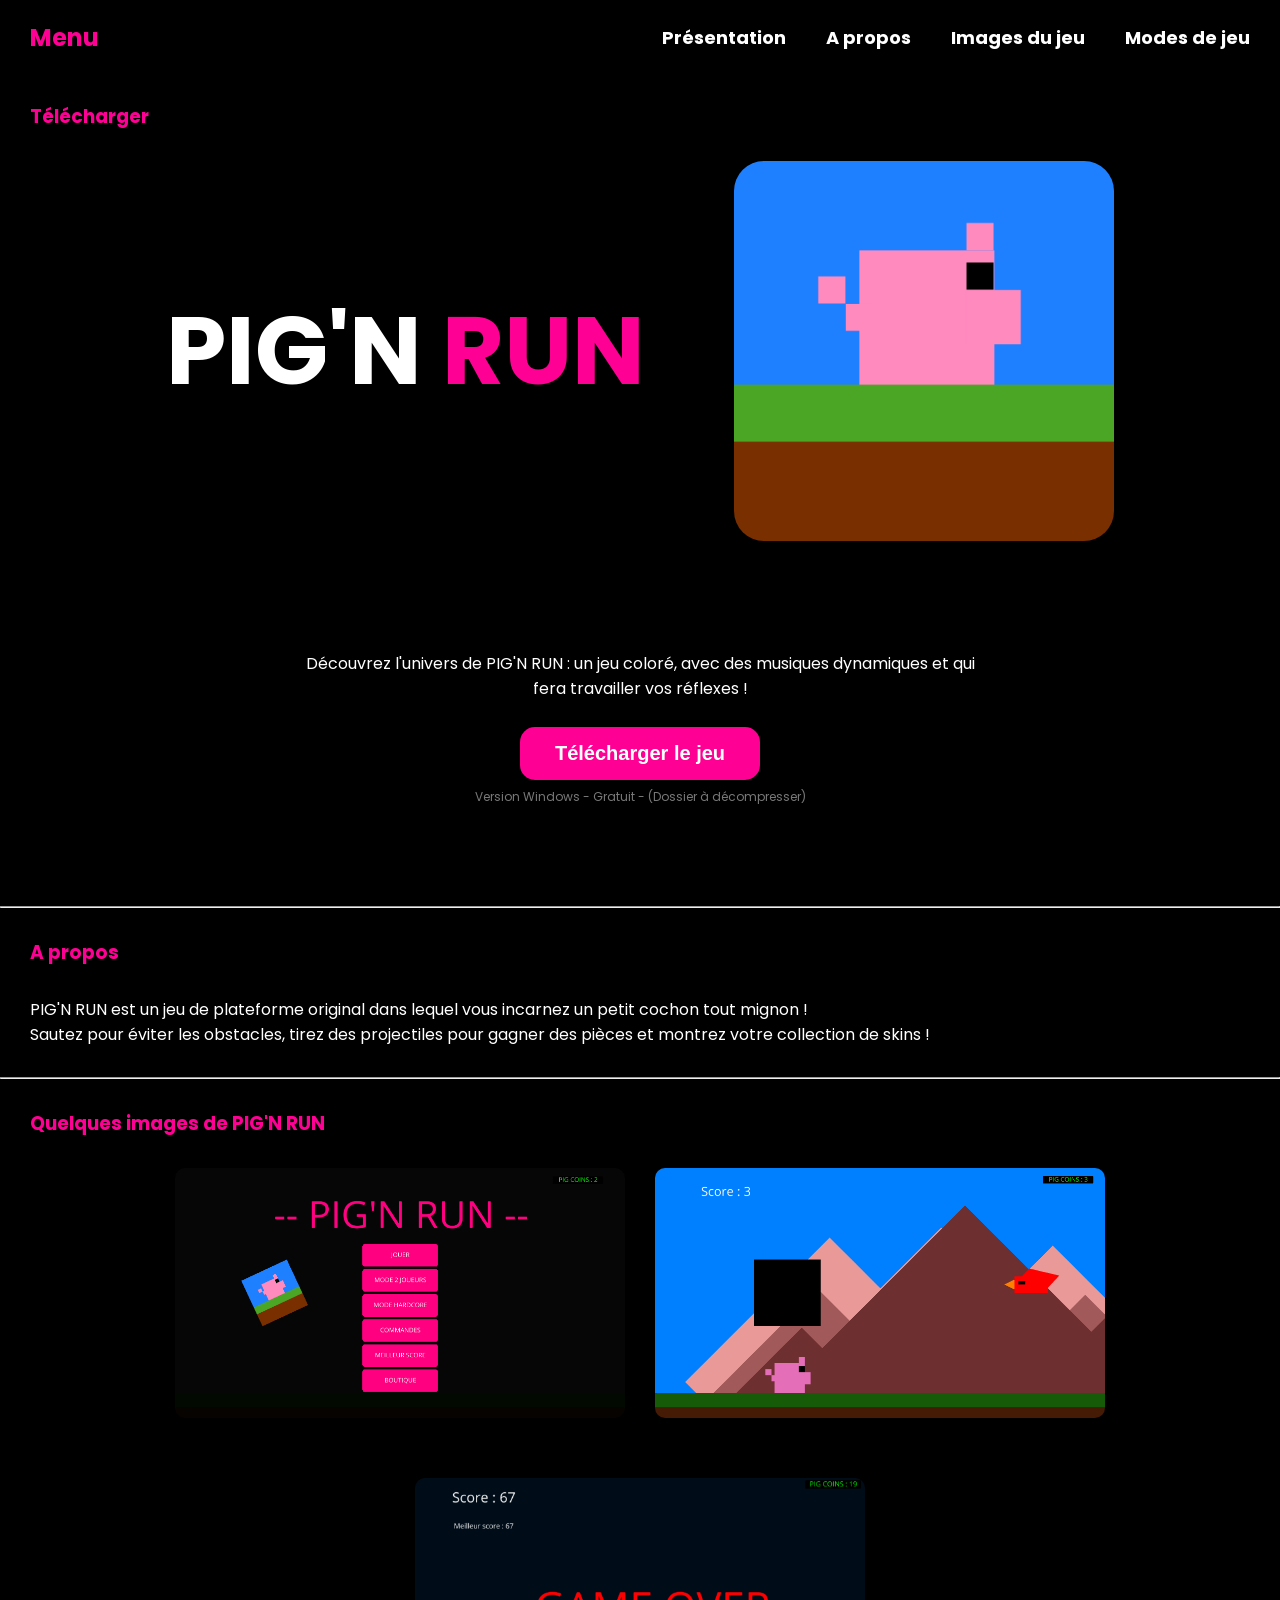
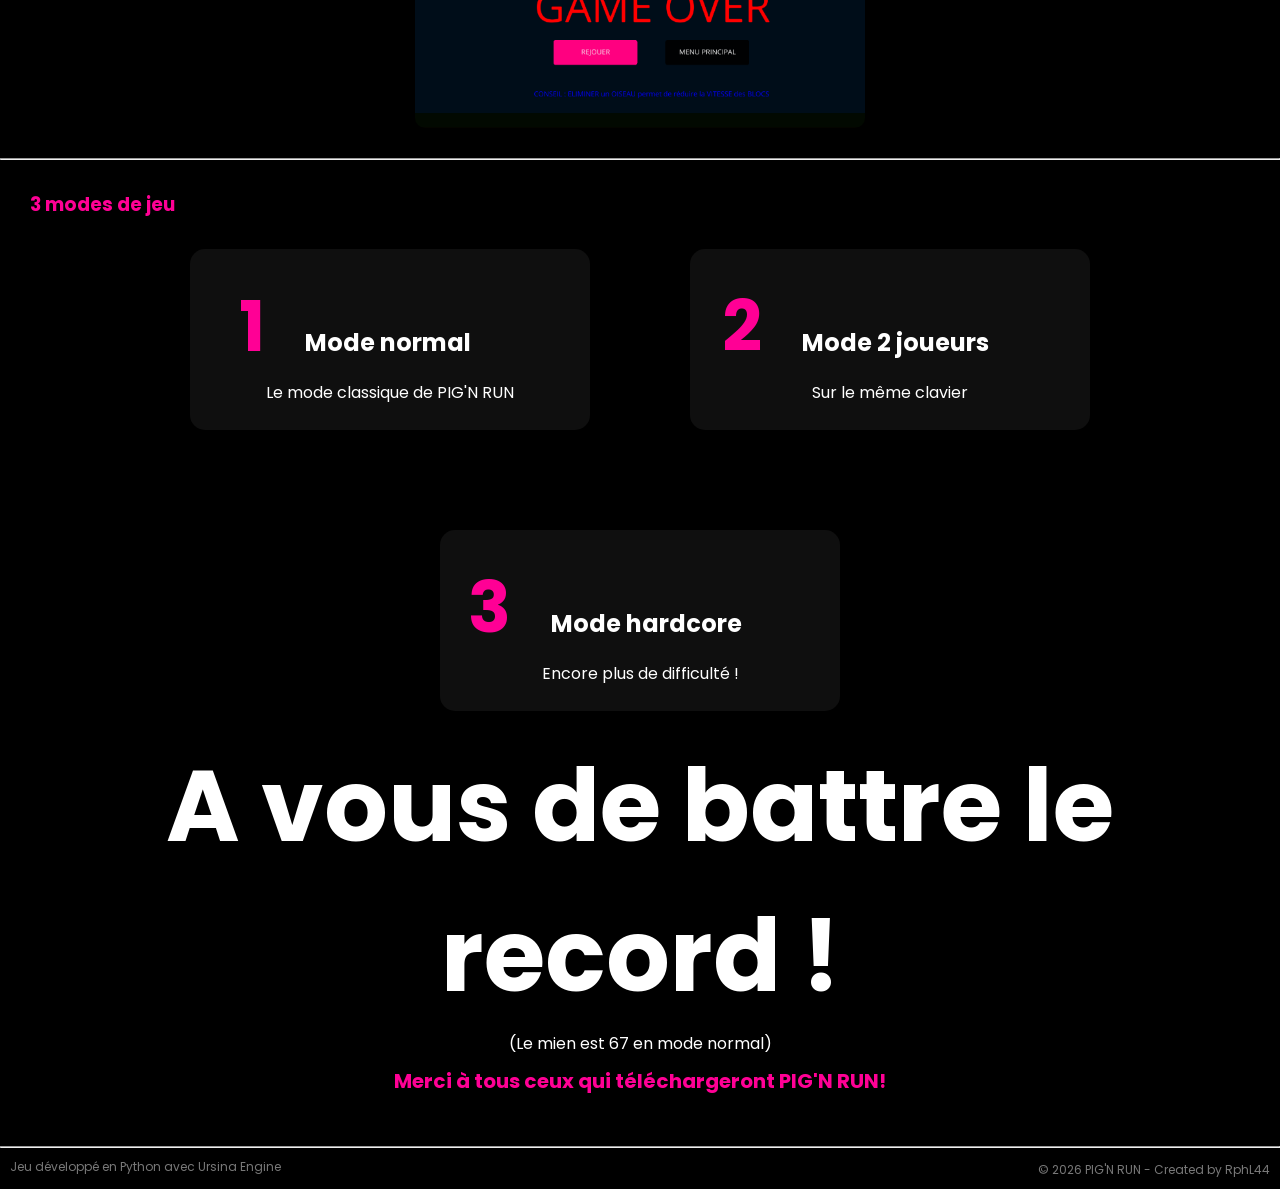
<file: index.html>
<!doctype html>
<html lang="fr">
<head>
  <meta charset="utf-8">
  <link href="https://fonts.googleapis.com/css2?family=Bungee&family=Poppins:wght@400;500;600;700&display=swap" rel="stylesheet">
  <meta name="viewport" content="width=device-width, initial-scale=1">
  <meta name="description" content="Découvre PIG'N RUN, un jeu de plateforme coloré avec plusieurs modes de jeu.">
  <meta name="theme-color" content="#080808">
  <title>PIG'N RUN — Site officiel</title>
  <meta property="og:site_name" content="PIG'N RUN">
  <script type="application/ld+json">
  {
    "@context": "https://schema.org",
    "@type": "WebSite",
    "name": "PIG'N RUN",
    "url": "https://rphl44.github.io/pignrun/"
  }
  </script>
  <link rel="icon" type="image/png" href="favicon.png">
  <link rel="stylesheet" href="style.css">
</head>
<body>
  <nav>
    <h2>Menu</h2>
    <ul>
        <li><a href="#telechargement">Présentation</a></li>
        <li><a href="#a_propos">A propos</a></li>
        <li><a href="#images">Images du jeu</a></li>
        <li><a href="#modes">Modes de jeu</a></li>
    </ul>
  </nav>
  <section id="telechargement">
    <hr>
    <h3>Télécharger</h3>
    <div class="entete">
      <h1>PIG'N <span>RUN</span></h1>
      <img id="logo" src="images/pig.png" alt="Logo">
    </div>
    <p id="description">Découvrez l'univers de PIG'N RUN : un jeu coloré, avec des musiques dynamiques <br>et qui fera travailler vos réflexes !</p>
    <button id="bouton" onclick="window.location.href='https://github.com/Rphl44/pignrun/releases/download/v1.0.0/PIGNRUN-Windows.zip'">Télécharger le jeu</button>
    <p id="version">Version Windows - Gratuit - (Dossier à décompresser)</p>
  </section>
  <hr id="hr">
  <section id="a_propos">
    <h3>A propos</h3>
    <p id="propos">PIG'N RUN est un jeu de plateforme original dans lequel vous incarnez un petit cochon tout mignon !<br>Sautez pour éviter les obstacles, tirez des projectiles pour gagner des pièces et montrez votre collection de skins !</p>
  </section>
  <hr>
  <section id="images">
    <h3>Quelques images de PIG'N RUN</h3>
    <div class="galerie">
      <img src="images/menu.png" alt="Image du jeu">
      <img src="images/gameplay.png" alt="Image du jeu">
      <img src="images/gameover.png" alt="Image du jeu">
    </div>
  </section>
  <hr>
  <section id="modes">
    <h3>3 modes de jeu</h3>
    <div class="conteneur">

      <div class="bloc">
        <h2><span class="numero">1</span>Mode normal</h2>
        <p>Le mode classique de PIG'N RUN</p>
      </div>

      <div class="bloc">
        <h2><span class="numero">2</span>Mode 2 joueurs</h2>
        <p>Sur le même clavier</p>
      </div>

      <div class="bloc">
        <h2><span class="numero">3</span>Mode hardcore</h2>
        <p>Encore plus de difficulté !</p>
      </div>
    </div>
  </section>

  <h1 id="record">A vous de battre le record !</h1>
  <p id="mon">(Le mien est 67 en mode normal)</p>

  <h4>Merci à tous ceux qui téléchargeront PIG'N RUN!</h4>
  <hr>
  <p id="dev">Jeu développé en Python avec Ursina Engine</p>
  <footer>
    <p id="footer">© 2026 PIG'N RUN - Created by RphL44</p>
  </footer>

</body>
</html>
</file>
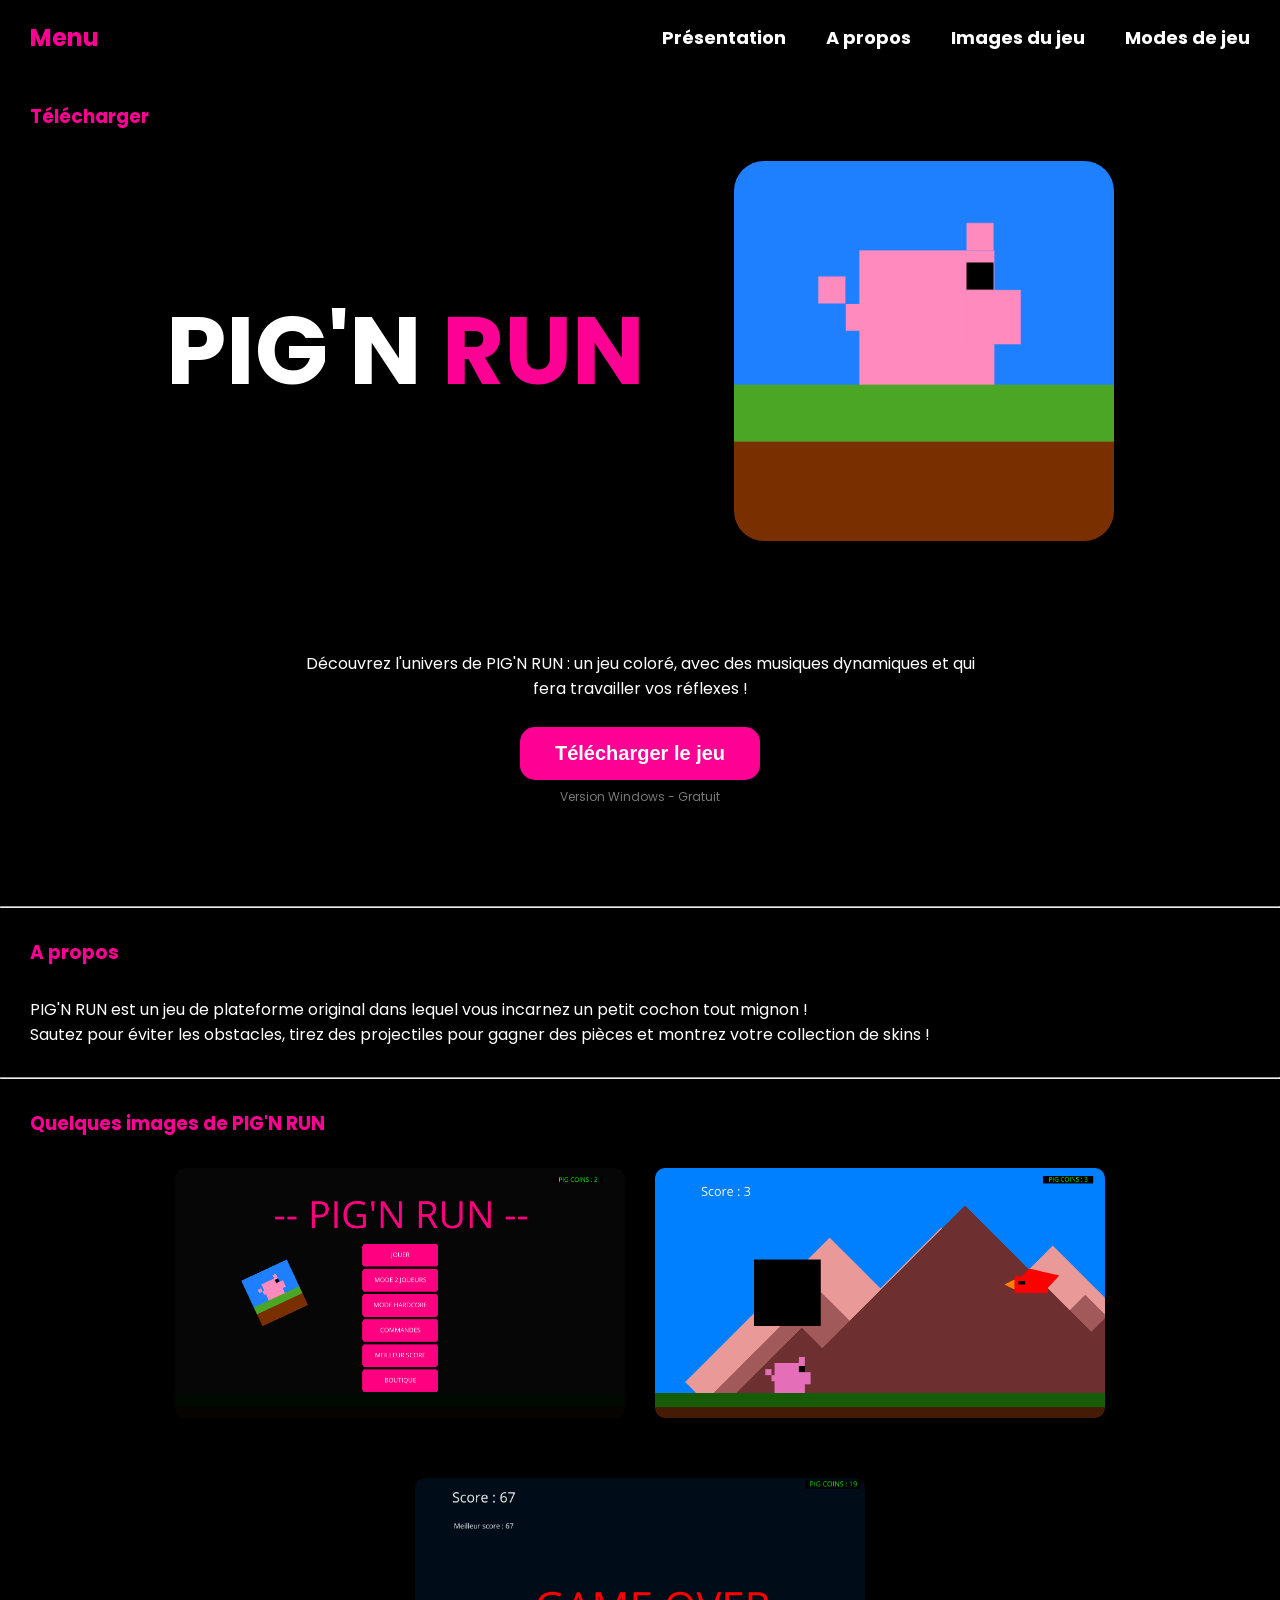
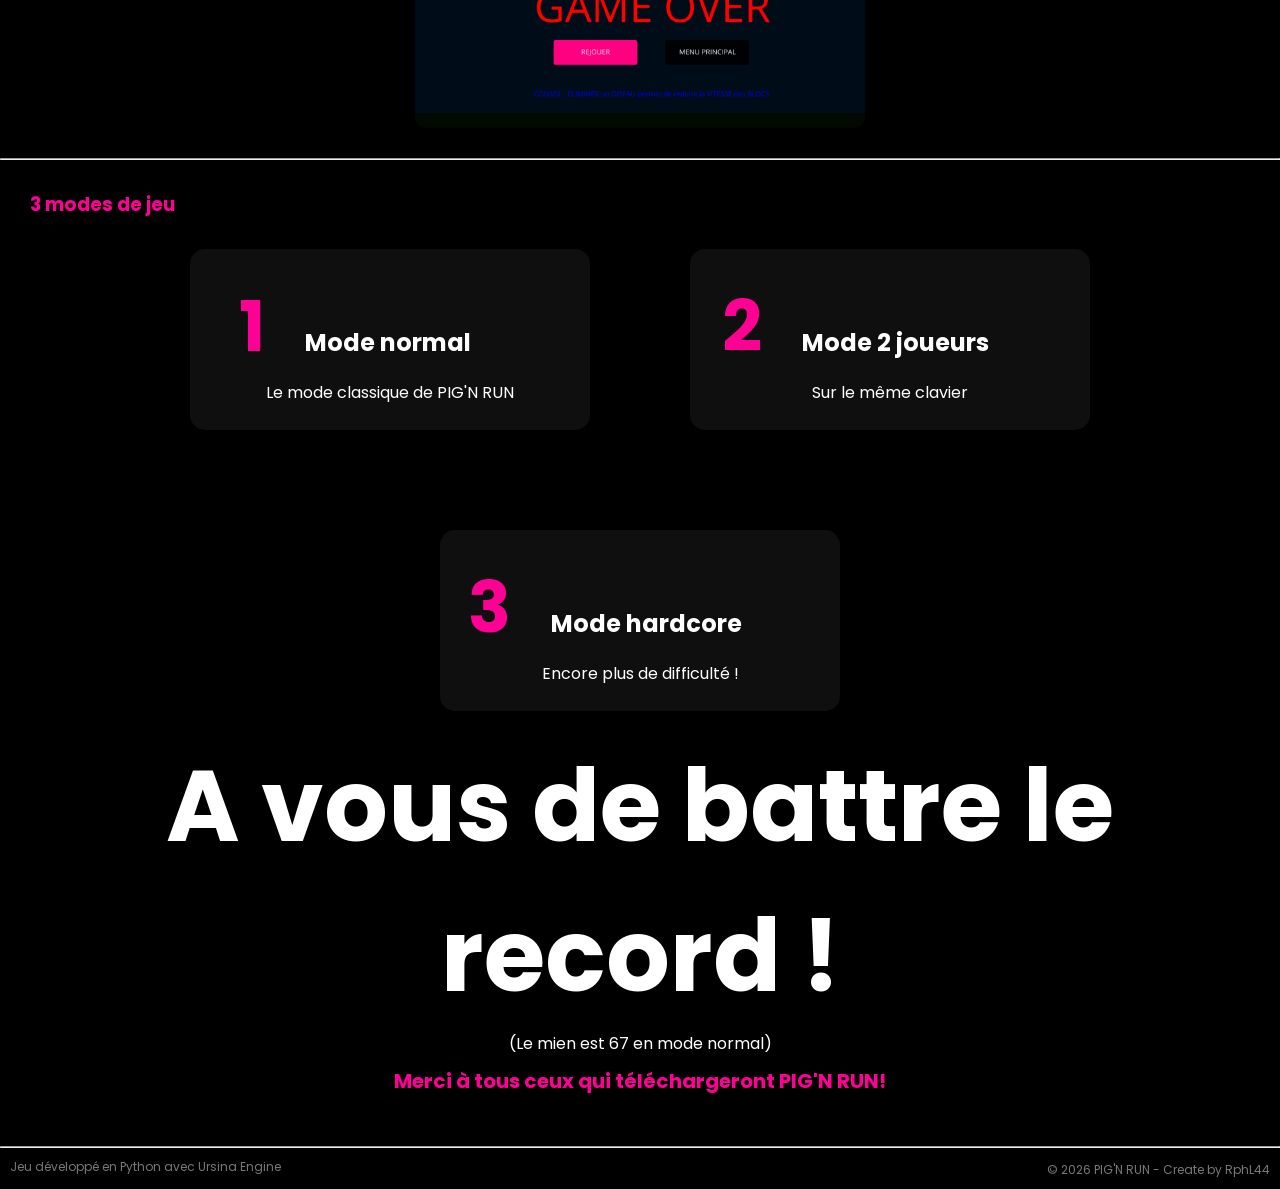
<file: index_responsive.html>
<!doctype html>
<html lang="fr">
<head>
  <meta charset="utf-8">
  <link href="https://fonts.googleapis.com/css2?family=Bungee&family=Poppins:wght@400;500;600;700&display=swap" rel="stylesheet">
  <meta name="viewport" content="width=device-width, initial-scale=1">
  <meta name="description" content="Découvre PIG'N RUN, un jeu de plateforme coloré avec plusieurs modes de jeu.">
  <meta name="theme-color" content="#080808">
  <title>PIG'N RUN — Site officiel</title>
  <link rel="stylesheet" href="style_responsive2.css">
</head>
<body>
  <nav>
    <h2>Menu</h2>
    <ul>
        <li><a href="#telechargement">Présentation</a></li>
        <li><a href="#a_propos">A propos</a></li>
        <li><a href="#images">Images du jeu</a></li>
        <li><a href="#modes">Modes de jeu</a></li>
    </ul>
  </nav>
  <section id="telechargement">
    <hr>
    <h3>Télécharger</h3>
    <div class="entete">
      <h1>PIG'N <span>RUN</span></h1>
      <img id="logo" src="images/pig.png" alt="Logo">
    </div>
    <p id="description">Découvrez l'univers de PIG'N RUN : un jeu coloré, avec des musiques dynamiques <br>et qui fera travailler vos réflexes !</p>
    <button id="bouton">Télécharger le jeu</button>
    <p id="version">Version Windows - Gratuit</p>
  </section>
  <hr id="hr">
  <section id="a_propos">
    <h3>A propos</h3>
    <p id="propos">PIG'N RUN est un jeu de plateforme original dans lequel vous incarnez un petit cochon tout mignon !<br>Sautez pour éviter les obstacles, tirez des projectiles pour gagner des pièces et montrez votre collection de skins !</p>
  </section>
  <hr>
  <section id="images">
    <h3>Quelques images de PIG'N RUN</h3>
    <div class="galerie">
      <img src="images/menu.png" alt="Image du jeu">
      <img src="images/gameplay.png" alt="Image du jeu">
      <img src="images/gameover.png" alt="Image du jeu">
    </div>
  </section>
  <hr>
  <section id="modes">
    <h3>3 modes de jeu</h3>
    <div class="conteneur">

      <div class="bloc">
        <h2><span class="numero">1</span>Mode normal</h2>
        <p>Le mode classique de PIG'N RUN</p>
      </div>

      <div class="bloc">
        <h2><span class="numero">2</span>Mode 2 joueurs</h2>
        <p>Sur le même clavier</p>
      </div>

      <div class="bloc">
        <h2><span class="numero">3</span>Mode hardcore</h2>
        <p>Encore plus de difficulté !</p>
      </div>
    </div>
  </section>

  <h1 id="record">A vous de battre le record !</h1>
  <p id="mon">(Le mien est 67 en mode normal)</p>

  <h4>Merci à tous ceux qui téléchargeront PIG'N RUN!</h4>
  <hr>
  <p id="dev">Jeu développé en Python avec Ursina Engine</p>
  <footer>
    <p id="footer">© 2026 PIG'N RUN - Create by RphL44</p>
  </footer>

</body>
</html>
</file>
<file: style.css>
* {
    margin: 0;
    padding: 0;
    box-sizing: border-box;
}

span{color: #ff0095;
    }

h1{
    color: white;
    font-size: 100px;
   
}

body{
    padding-top: 70px;
    background-color:black;
    font-family: 'Poppins', sans-serif;
}

html {
    scroll-behavior: smooth;
}
section {
    scroll-margin-top: 120px;
}

nav {
    background-color: black;
    width: 100%;
    padding: 20px 30px;

    display: flex;
    justify-content: space-between;
    align-items: center;
    position: fixed;
    top: 0;
    left: 0;
    z-index: 1000;
}

nav h2 {
    color:#ff0095;
    margin: 0;
}

nav ul {
    display: flex;
    align-items: center;
    gap: 40px;
    list-style: none;
    margin: 0;
    padding: 0;
}

nav a {
    color: white;
    text-decoration: none;
    font-size: 18px;
    font-weight: bold;
    transition: 0.3s;
}

nav a:hover {
    color:#ff0095;
}

.entete {
    display: flex;
    align-items: left;
    justify-content: center;
    gap: 100px;
}

.entete h1 {
    font-size: 100px;
}

.entete img {
    width: 40%;
    max-width: 400px;
    min-width: 70px;
    height: auto;
    display: flex;
    justify-content: space-between;
    align-items: center;
    flex-wrap: wrap;
    border-radius: 30px;
}

h3{
    color: #ff0095;
    margin-left: 30px;
    margin-top: 30px;
    margin-bottom: 30px;
}

p{
    color: white;
}
#description{
    text-align: left;
    font-size: 14px;
    margin-top: -300px;
    margin-left: 265px;
}
#bouton{
    background-color: #ff0095;
    color: white;
    font-size: 20px;
    font-weight: bold;

    padding: 15px 35px;
    border: none;
    border-radius: 15px;

    cursor: pointer;
    transition: 0.3s;
    margin-top: 30px;
    margin-left: 265px;
}
#bouton:hover {
    background-color: #ff0095;
    transform: scale(1.02);
    box-shadow: 0 0 20px 5px #ff0095;
}
#version{
    font-size: 12px;
    color: rgb(120, 120, 120);
    margin-left:270px ;
    margin-top: 5px;
}
#hr{
    margin-top: 150px;
}
#propos{
    margin-top: 30px;
    margin-left: 30px;
    margin-bottom: 30px;
}
.conteneur{
    display: flex;
    justify-content: center;
    align-items: center;
    gap: 100px;
    flex-wrap: wrap;
}
.bloc {
    background-color: rgb(15, 15, 15);
    color: white;
    width: 400px;
    padding: 25px;
    border-radius: 15px;
    text-align: center;
}
.numero{
    font-size: 70px;
    color: #ff0095;
    margin-right: 40px;
    margin-left: -70px;
}
#record{
    text-align: center;
    margin-top: 20px;
    color: white;
}
#mon{
    text-align: center;
    margin-top: 0;
}
h4{
    text-align: center;
    margin-top: 10px;
    font-size: 20px;
    color: #ff0095;
    margin-bottom: 50px;
}
#footer{
    text-align: right;
    margin: 10px;
    font-size: 12px;
    color: rgb(120, 120, 120);
}
#dev{
    text-align: left;
    font-size: 12px;
    margin: 10px;
    margin-bottom: -25px;
    color: rgb(120, 120, 120);
}
.galerie{
    display: flex;
    justify-content: center;
    align-items: center;
    gap: 30px;
    flex-wrap: wrap;
}
.galerie img{
    width: 450px;
    height: 250px;
    border-radius: 10px;
    object-fit: cover;
    margin-bottom: 30px;
}


/* Adaptation responsive : styles d'origine conservés */
body { overflow-x: hidden; }
nav ul { flex-wrap: wrap; }
.entete { align-items: left; }
#description, #bouton, #version { max-width: calc(100% - 32px); }
.galerie img { max-width: 100%; }
.bloc { max-width: 100%; }

@media (max-width: 900px) {
    nav { padding: 14px 20px; gap: 18px; }
    nav ul { gap: 18px; }
    nav a { font-size: 16px; }
    .entete { gap: clamp(20px, 5vw, 60px); }
    .entete h1 { font-size: clamp(48px, 9vw, 80px); }
    .entete img { width: min(38%, 300px); }
    #description, #bouton { margin-left: clamp(20px, 18vw, 180px); }
    #description { margin-top: -190px; }
    #version { margin-left: clamp(20px, 18vw, 185px); }
    #hr { margin-top: 110px; }
    .conteneur { gap: 30px; padding: 0 20px; }
    .bloc { width: min(400px, 100%); }
    .galerie { padding: 0 20px; gap: 20px; }
    .galerie img { width: min(450px, 100%); height: auto; aspect-ratio: 16 / 9; }
}

@media (max-width: 600px) {
    body { padding-top: 110px; }
    nav { flex-direction: column; padding: 10px 12px; gap: 8px; }
    nav h2 { font-size: 20px; }
    nav ul { justify-content: center; gap: 8px 16px; }
    nav a { font-size: 14px; }
    section { scroll-margin-top: 115px; }
    h3 { margin: 24px 16px; }
    .entete { gap: 12px; padding: 0 14px; }
    .entete h1 { font-size: clamp(38px, 10vw, 58px); }
    .entete img { width: 34%; min-width: 0; max-width: 180px; border-radius: 20px; }
    #description { margin: 18px 16px 0; max-width: none; text-align: left; font-size: 14px; }
    #description br, #propos br { display: none; }
    #bouton { display: block; margin: 24px auto 0; max-width: calc(100% - 32px); padding: 13px 22px; font-size: 18px; }
    #version { margin: 6px 0 0; text-align: center; max-width: none; }
    #hr { margin-top: 55px; }
    #propos { margin: 20px 16px 30px; text-align: center; }
    .galerie { flex-direction: column; gap: 16px; padding: 0 16px; }
    .galerie img { width: 100%; max-width: 100%; height: auto; aspect-ratio: 16 / 9; margin-bottom: 8px; }
    .conteneur { gap: 18px; padding: 0 16px; }
    .bloc { width: 100%; padding: 20px 16px; }
    .bloc h2 { font-size: 22px; }
    .numero { font-size: 48px; margin: 0 12px 0 0; }
    #record { font-size: clamp(30px, 8vw, 46px); padding: 0 12px; }
    #mon { padding: 0 12px; }
    h4 { font-size: 17px; padding: 0 16px; margin-bottom: 35px; }
    #dev { margin-bottom: 10px; }
    #footer { text-align: center; }
}

@media (max-width: 380px) {
    nav ul { gap: 6px 10px; }
    nav a { font-size: 13px; }
    .entete h1 { font-size: 36px; }
    #bouton { font-size: 16px; padding: 12px 18px; }
}

/* Ajustement ciblé du haut de page (section Télécharger) */
#telechargement > h3 { margin-left: 30px; }
@media (max-width: 900px) {
  #telechargement > h3 { text-align: left; margin: 24px 16px; }
  #telechargement .entete { width: 100%; gap: clamp(12px, 3vw, 28px); padding: 0 18px; }
  #telechargement .entete h1 { line-height: 1.05; overflow-wrap: anywhere; }
  #telechargement .entete img { flex: 0 1 35%; width: 35%; max-width: 260px; }
  #description { margin: 24px auto 0; padding: 0 20px; max-width: 650px; text-align: center; }
  #bouton { margin: 24px auto 0; display: block; }
  #version { margin: 8px auto 0; text-align: center; }
  #hr { margin-top: 70px; }
}
@media (max-width: 600px) {
  #telechargement > h3 { margin: 20px 12px; text-align: center; }
  #telechargement .entete { flex-direction: column; gap: 10px; padding: 0 12px; }
  #telechargement .entete h1 { font-size: clamp(42px, 12vw, 64px); text-align: center; line-height: 1.1; }
  #telechargement .entete img { width: min(58%, 210px); max-width: 210px; }
  #description { margin: 18px auto 0; padding: 0 18px; width: 100%; font-size: 14px; text-align: center; }
  #bouton { margin: 22px auto 0; max-width: calc(100% - 32px); padding: 13px 20px; }
  #version { margin: 8px auto 0; text-align: center; }
  #hr { margin-top: 48px; }
}
@media (max-width: 380px) {
  #telechargement .entete h1 { font-size: clamp(36px, 11vw, 46px); }
  #telechargement .entete img { width: min(62%, 180px); }
  #description { padding: 0 14px; }
}

/* Correction du hero sur PC uniquement : titre/logo et textes sans marges artificielles */
@media (min-width: 901px) {
  #telechargement { text-align: left; }
  #telechargement > h3 { text-align: left; margin-left: 30px; }
  #telechargement .entete {
    width: min(1100px, calc(100% - 60px));
    margin: 20px auto 0;
    display: flex;
    align-items: center;
    justify-content: center;
    gap: clamp(40px, 7vw, 100px);
  }
  #telechargement .entete h1 {
    font-size: clamp(72px, 7.5vw, 100px);
    line-height: 1.05;
    white-space: nowrap;
  }
  #telechargement .entete img {
    display: block; width: clamp(260px, 32vw, 380px);
    max-width: 380px; min-width: 0; height: auto;
  }
  #description {
    margin: 110px auto 0; padding: 0 24px;
    max-width: 750px; text-align: center; font-size: 16px;
  }
  #description br { display: none; }
  #bouton { display: block; margin: 26px auto 0; }
  #version { margin: 8px auto 0; text-align: center; }
  #hr { margin-top: 100px; }
}
</file>
<file: style_responsive2.css>
* {
    margin: 0;
    padding: 0;
    box-sizing: border-box;
}

span{color: #ff0095;
    }

h1{
    color: white;
    font-size: 100px;
   
}

body{
    padding-top: 70px;
    background-color:black;
    font-family: 'Poppins', sans-serif;
}

html {
    scroll-behavior: smooth;
}
section {
    scroll-margin-top: 120px;
}

nav {
    background-color: black;
    width: 100%;
    padding: 20px 30px;

    display: flex;
    justify-content: space-between;
    align-items: center;
    position: fixed;
    top: 0;
    left: 0;
    z-index: 1000;
}

nav h2 {
    color:#ff0095;
    margin: 0;
}

nav ul {
    display: flex;
    align-items: center;
    gap: 40px;
    list-style: none;
    margin: 0;
    padding: 0;
}

nav a {
    color: white;
    text-decoration: none;
    font-size: 18px;
    font-weight: bold;
    transition: 0.3s;
}

nav a:hover {
    color:#ff0095;
}

.entete {
    display: flex;
    align-items: left;
    justify-content: center;
    gap: 100px;
}

.entete h1 {
    font-size: 100px;
}

.entete img {
    width: 40%;
    max-width: 400px;
    min-width: 70px;
    height: auto;
    display: flex;
    justify-content: space-between;
    align-items: center;
    flex-wrap: wrap;
    border-radius: 30px;
}

h3{
    color: #ff0095;
    margin-left: 30px;
    margin-top: 30px;
    margin-bottom: 30px;
}

p{
    color: white;
}
#description{
    text-align: left;
    font-size: 14px;
    margin-top: -300px;
    margin-left: 265px;
}
#bouton{
    background-color: #ff0095;
    color: white;
    font-size: 20px;
    font-weight: bold;

    padding: 15px 35px;
    border: none;
    border-radius: 15px;

    cursor: pointer;
    transition: 0.3s;
    margin-top: 30px;
    margin-left: 265px;
}
#bouton:hover {
    background-color: #ff0095;
    transform: scale(1.02);
    box-shadow: 0 0 20px 5px #ff0095;
}
#version{
    font-size: 12px;
    color: rgb(120, 120, 120);
    margin-left:270px ;
    margin-top: 5px;
}
#hr{
    margin-top: 150px;
}
#propos{
    margin-top: 30px;
    margin-left: 30px;
    margin-bottom: 30px;
}
.conteneur{
    display: flex;
    justify-content: center;
    align-items: center;
    gap: 100px;
    flex-wrap: wrap;
}
.bloc {
    background-color: rgb(15, 15, 15);
    color: white;
    width: 400px;
    padding: 25px;
    border-radius: 15px;
    text-align: center;
}
.numero{
    font-size: 70px;
    color: #ff0095;
    margin-right: 40px;
    margin-left: -70px;
}
#record{
    text-align: center;
    margin-top: 20px;
    color: white;
}
#mon{
    text-align: center;
    margin-top: 0;
}
h4{
    text-align: center;
    margin-top: 10px;
    font-size: 20px;
    color: #ff0095;
    margin-bottom: 50px;
}
#footer{
    text-align: right;
    margin: 10px;
    font-size: 12px;
    color: rgb(120, 120, 120);
}
#dev{
    text-align: left;
    font-size: 12px;
    margin: 10px;
    margin-bottom: -25px;
    color: rgb(120, 120, 120);
}
.galerie{
    display: flex;
    justify-content: center;
    align-items: center;
    gap: 30px;
    flex-wrap: wrap;
}
.galerie img{
    width: 450px;
    height: 250px;
    border-radius: 10px;
    object-fit: cover;
    margin-bottom: 30px;
}


/* Adaptation responsive : styles d'origine conservés */
body { overflow-x: hidden; }
nav ul { flex-wrap: wrap; }
.entete { align-items: left; }
#description, #bouton, #version { max-width: calc(100% - 32px); }
.galerie img { max-width: 100%; }
.bloc { max-width: 100%; }

@media (max-width: 900px) {
    nav { padding: 14px 20px; gap: 18px; }
    nav ul { gap: 18px; }
    nav a { font-size: 16px; }
    .entete { gap: clamp(20px, 5vw, 60px); }
    .entete h1 { font-size: clamp(48px, 9vw, 80px); }
    .entete img { width: min(38%, 300px); }
    #description, #bouton { margin-left: clamp(20px, 18vw, 180px); }
    #description { margin-top: -190px; }
    #version { margin-left: clamp(20px, 18vw, 185px); }
    #hr { margin-top: 110px; }
    .conteneur { gap: 30px; padding: 0 20px; }
    .bloc { width: min(400px, 100%); }
    .galerie { padding: 0 20px; gap: 20px; }
    .galerie img { width: min(450px, 100%); height: auto; aspect-ratio: 16 / 9; }
}

@media (max-width: 600px) {
    body { padding-top: 110px; }
    nav { flex-direction: column; padding: 10px 12px; gap: 8px; }
    nav h2 { font-size: 20px; }
    nav ul { justify-content: center; gap: 8px 16px; }
    nav a { font-size: 14px; }
    section { scroll-margin-top: 115px; }
    h3 { margin: 24px 16px; }
    .entete { gap: 12px; padding: 0 14px; }
    .entete h1 { font-size: clamp(38px, 10vw, 58px); }
    .entete img { width: 34%; min-width: 0; max-width: 180px; border-radius: 20px; }
    #description { margin: 18px 16px 0; max-width: none; text-align: left; font-size: 14px; }
    #description br, #propos br { display: none; }
    #bouton { display: block; margin: 24px auto 0; max-width: calc(100% - 32px); padding: 13px 22px; font-size: 18px; }
    #version { margin: 6px 0 0; text-align: center; max-width: none; }
    #hr { margin-top: 55px; }
    #propos { margin: 20px 16px 30px; text-align: center; }
    .galerie { flex-direction: column; gap: 16px; padding: 0 16px; }
    .galerie img { width: 100%; max-width: 100%; height: auto; aspect-ratio: 16 / 9; margin-bottom: 8px; }
    .conteneur { gap: 18px; padding: 0 16px; }
    .bloc { width: 100%; padding: 20px 16px; }
    .bloc h2 { font-size: 22px; }
    .numero { font-size: 48px; margin: 0 12px 0 0; }
    #record { font-size: clamp(30px, 8vw, 46px); padding: 0 12px; }
    #mon { padding: 0 12px; }
    h4 { font-size: 17px; padding: 0 16px; margin-bottom: 35px; }
    #dev { margin-bottom: 10px; }
    #footer { text-align: center; }
}

@media (max-width: 380px) {
    nav ul { gap: 6px 10px; }
    nav a { font-size: 13px; }
    .entete h1 { font-size: 36px; }
    #bouton { font-size: 16px; padding: 12px 18px; }
}

/* Ajustement ciblé du haut de page (section Télécharger) */
#telechargement > h3 { margin-left: 30px; }
@media (max-width: 900px) {
  #telechargement > h3 { text-align: left; margin: 24px 16px; }
  #telechargement .entete { width: 100%; gap: clamp(12px, 3vw, 28px); padding: 0 18px; }
  #telechargement .entete h1 { line-height: 1.05; overflow-wrap: anywhere; }
  #telechargement .entete img { flex: 0 1 35%; width: 35%; max-width: 260px; }
  #description { margin: 24px auto 0; padding: 0 20px; max-width: 650px; text-align: center; }
  #bouton { margin: 24px auto 0; display: block; }
  #version { margin: 8px auto 0; text-align: center; }
  #hr { margin-top: 70px; }
}
@media (max-width: 600px) {
  #telechargement > h3 { margin: 20px 12px; text-align: center; }
  #telechargement .entete { flex-direction: column; gap: 10px; padding: 0 12px; }
  #telechargement .entete h1 { font-size: clamp(42px, 12vw, 64px); text-align: center; line-height: 1.1; }
  #telechargement .entete img { width: min(58%, 210px); max-width: 210px; }
  #description { margin: 18px auto 0; padding: 0 18px; width: 100%; font-size: 14px; text-align: center; }
  #bouton { margin: 22px auto 0; max-width: calc(100% - 32px); padding: 13px 20px; }
  #version { margin: 8px auto 0; text-align: center; }
  #hr { margin-top: 48px; }
}
@media (max-width: 380px) {
  #telechargement .entete h1 { font-size: clamp(36px, 11vw, 46px); }
  #telechargement .entete img { width: min(62%, 180px); }
  #description { padding: 0 14px; }
}

/* Correction du hero sur PC uniquement : titre/logo et textes sans marges artificielles */
@media (min-width: 901px) {
  #telechargement { text-align: left; }
  #telechargement > h3 { text-align: left; margin-left: 30px; }
  #telechargement .entete {
    width: min(1100px, calc(100% - 60px));
    margin: 20px auto 0;
    display: flex;
    align-items: center;
    justify-content: center;
    gap: clamp(40px, 7vw, 100px);
  }
  #telechargement .entete h1 {
    font-size: clamp(72px, 7.5vw, 100px);
    line-height: 1.05;
    white-space: nowrap;
  }
  #telechargement .entete img {
    display: block; width: clamp(260px, 32vw, 380px);
    max-width: 380px; min-width: 0; height: auto;
  }
  #description {
    margin: 110px auto 0; padding: 0 24px;
    max-width: 750px; text-align: center; font-size: 16px;
  }
  #description br { display: none; }
  #bouton { display: block; margin: 26px auto 0; }
  #version { margin: 8px auto 0; text-align: center; }
  #hr { margin-top: 100px; }
}
</file>
